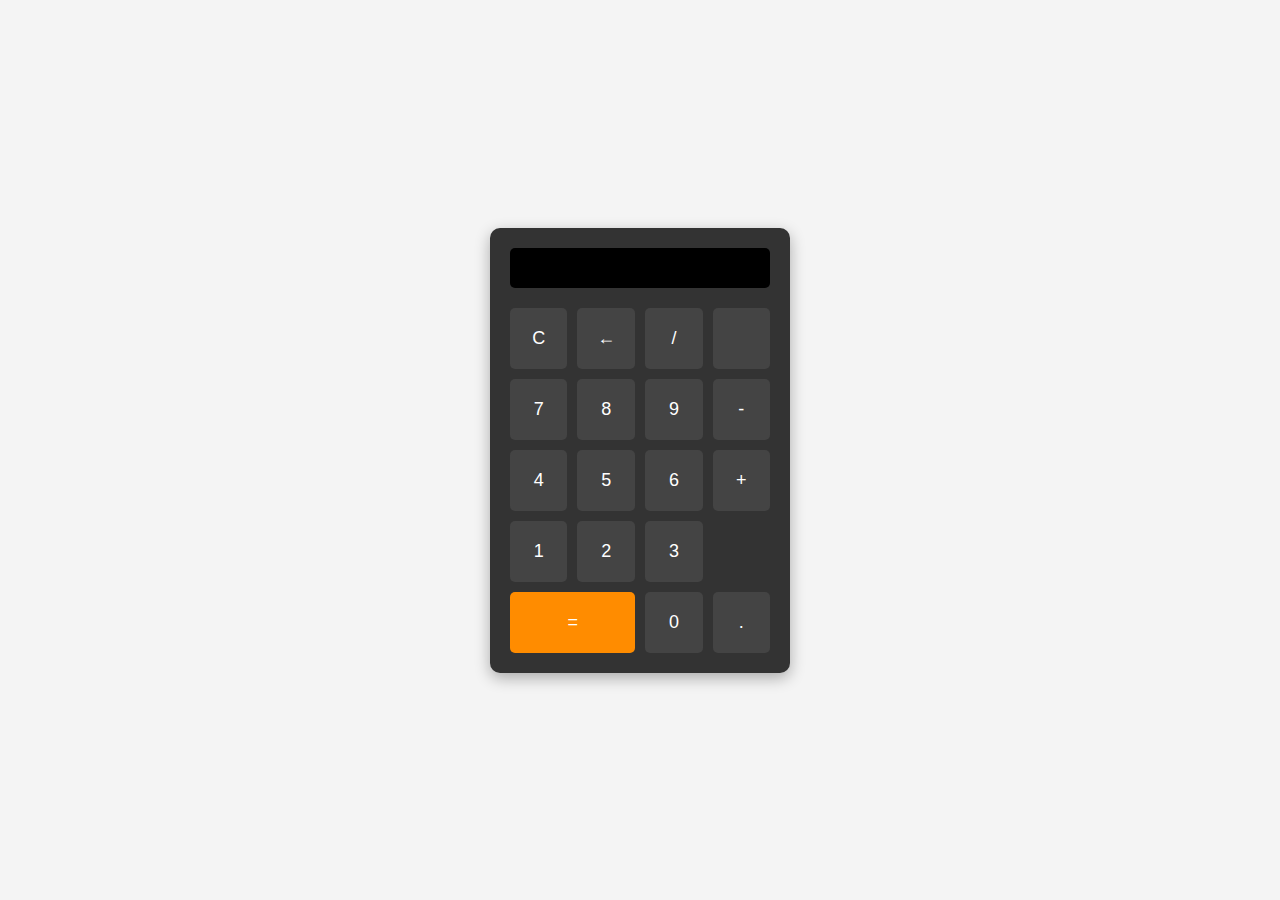
<file: Calculator/index.html>
<!DOCTYPE html>
<html lang="en">
<head>
    <meta charset="UTF-8">
    <meta name="viewport" content="width=device-width, initial-scale=1.0">
    <title>Calculator</title>
    <link rel="stylesheet" href="styles.css">
</head>
<body>
    
    <div class="calculator">
        <div class="display">
            <input type="text" id="result" readonly>
        </div>

        <div class="buttons">
            <button onclick="clearDisplay()">C</button>
            <button onclick="deleteChar()">←</button>
            <button onclick="appendOperator('/')">/</button>
            <button onclick="appendOperator('')"></button>
            <button onclick="appendNumber(7)">7</button>
            <button onclick="appendNumber(8)">8</button>
            <button onclick="appendNumber(9)">9</button>
            <button onclick="appendOperator('-')">-</button>
            <button onclick="appendNumber(4)">4</button>
            <button onclick="appendNumber(5)">5</button>
            <button onclick="appendNumber(6)">6</button>
            <button onclick="appendOperator('+')">+</button>
            <button onclick="appendNumber(1)">1</button>
            <button onclick="appendNumber(2)">2</button>
            <button onclick="appendNumber(3)">3</button>
            <button rowspan="2" onclick="calculate()" class="equals">=</button>
            <button onclick="appendNumber(0)">0</button>
            <button onclick="appendDot()">.</button>
        </div>
    </div>

    <script src="main.js"></script>
</body>
</html>
</file>
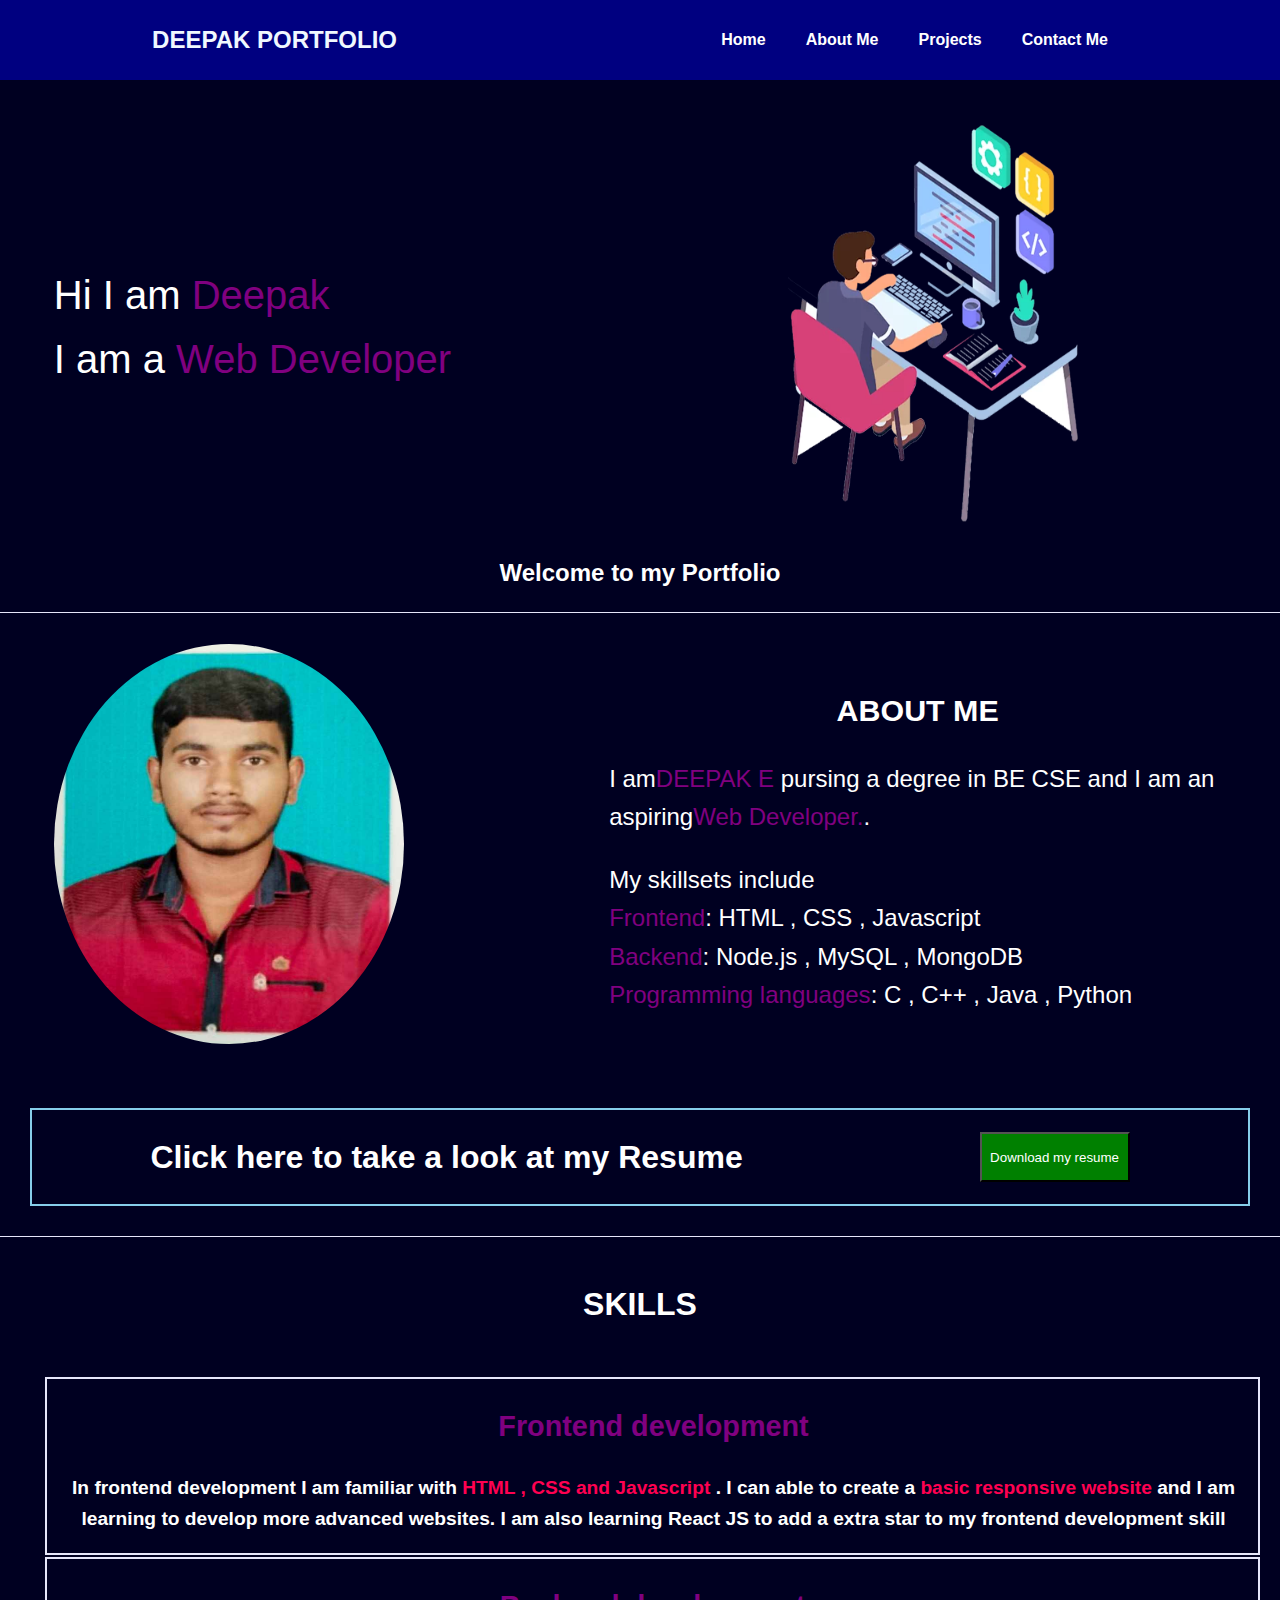
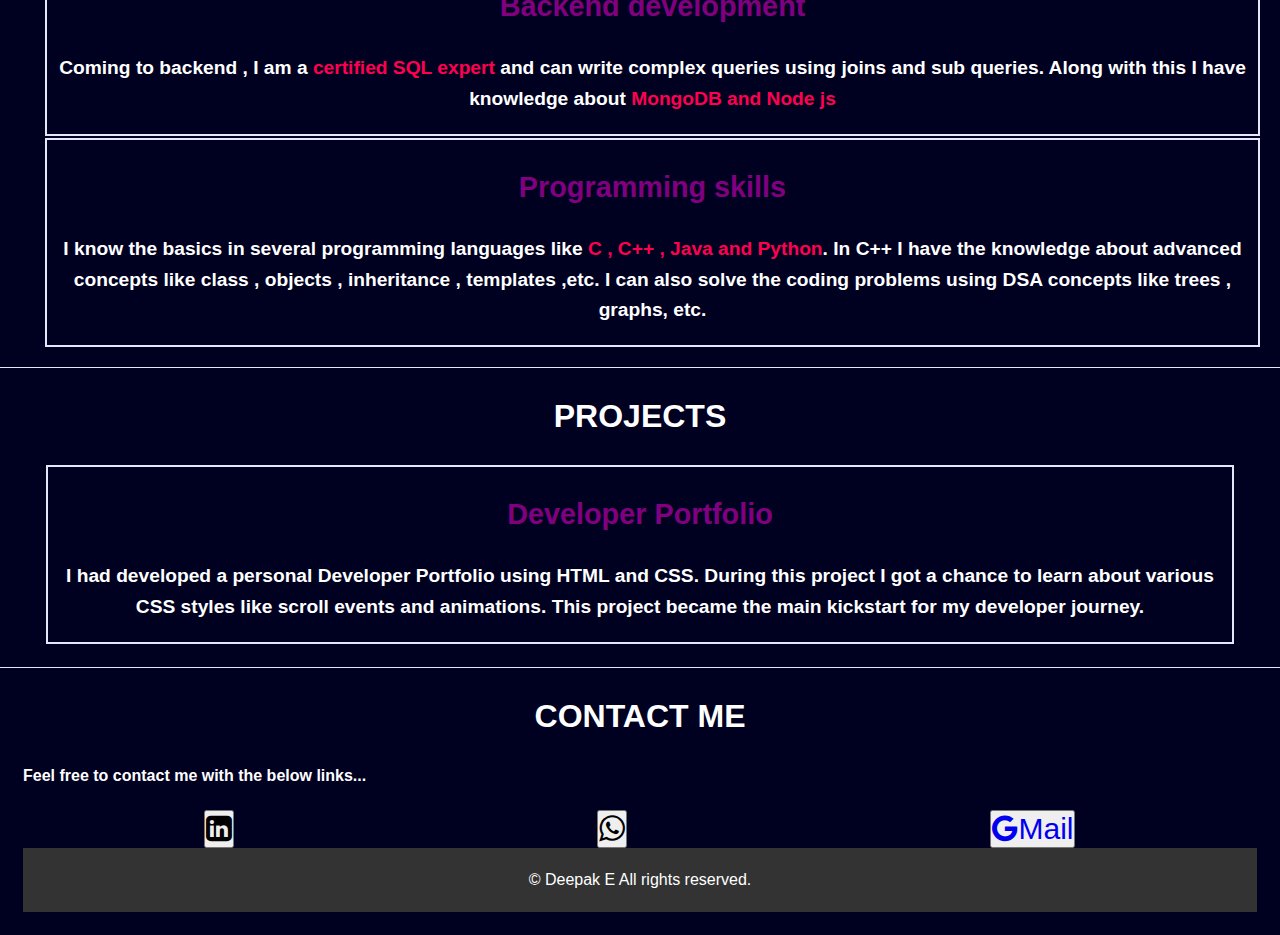
<file: portfolio/home.html>
<!DOCTYPE html>
<html lang="en">
<head>
    <meta charset="UTF-8">
    <meta name="viewport" content="width=device-width, initial-scale=1.0">
    <title>Portfolio</title>
    <link rel="stylesheet" href="https://cdnjs.cloudflare.com/ajax/libs/font-awesome/4.7.0/css/font-awesome.min.css">
    <link rel="stylesheet" href="styles.css">
</head>
<body>
      <header>
        <nav>
          <div class="left">DEEPAK PORTFO<span>LIO</span></div>
            <div class="right">
              <ul>
                <li><a href="#">Home</li></a>
                <li><a href="#a">About Me</li></a> 
                <li><a href="#pro">Projects</li></a>
                <li><a href="#cont">Contact me</li></a>
              </ul>
                <div class="menu">
                  <div class="menu-line"></div>
                  <div class="menu-line"></div>
                  <div class="menu-line"></div>
                </div>
          </div>
        </nav>
      </header>
      <main>
          <section class="first_section">
              <div class="left_section">Hi I am <span id="purple">Deepak</span> 
                  <div>I am a <span id="purple">Web Developer</span>
                  </div>
                  </div>
              <div class="right_section"><img src="developer.png"></div>  
          </section>
          <h2>Welcome to my Portfolio</h2><hr>

          <section class="second_section" id="a">
              <div class="left2">
              <img src="Deepak.jpg">
              </div>
              <div class="about">
                  <h2>ABOUT ME</h2>
                  <p class="p1">I am<span id="purple">DEEPAK E</span> pursing a degree in BE CSE and I am an aspiring<span id="purple">Web Developer.</span>. </p>
                  <p class="p2">My skillsets include<br>
                      <span id="front"><span id="purple">Frontend</span>: HTML , CSS , Javascript</span> <br>
                      <span id="back"><span id="purple">Backend</span>: Node.js , MySQL , MongoDB </span><br>
                      <span id="prog"><span id="purple">Programming languages</span>: C , C++ , Java , Python</span>
                  </p>
              </div>
          </section>

          <section class="resume">
              <h1>Click here to take a look at my Resume</h1>
              <button value="Download">
              <a href="resume.pdf" download>Download my resume</a></button>
          </section><hr>

          <section class="third_section">
              <h1 >SKILLS</h1><br>
              <div id="con">
              <div id="con_1">
                  <h2 id="purple">Frontend development </h2>
                  <p>In frontend development I am familiar with <span id="red">HTML , CSS and Javascript</span> . I can able to create a <span id="red"> basic responsive website </span>and I am learning to develop more advanced websites. I am also learning React JS to add a extra star to my frontend development skill </p>
              </div>
              <div id="con_2">
                  <h2 id="purple">Backend development </h2>
                  <p>Coming to backend , I am a <span id="red">certified SQL expert </span>and can write complex queries using joins and sub queries. Along with this I have knowledge about <span id="red">MongoDB and Node js</span></p>
              </div>
              <div id="con_3">
                  <h2 id="purple">Programming skills </h2>
                  <p>I know the basics in several programming languages like <span id="red">C , C++ , Java and Python</span>. In C++ I have the knowledge about advanced concepts like class , objects , inheritance , templates ,etc. I can also solve the coding problems using DSA concepts like trees , graphs, etc.</p>
              </div>
          </div>
          </section><hr>

          <section class="projects" id="pro">
              <h1>PROJECTS</h1>
              <div id="port">
                <h2 id="purple">Developer Portfolio</h2>
                <p>I had developed a personal Developer Portfolio using HTML and CSS. During this project I got a chance to learn about various CSS styles like scroll events and animations. This project became the main kickstart for my developer journey.</p>
              </div>
          </section><hr>

          <section class="contact" id="cont">
            <h1>CONTACT ME</h1>
            <h4>Feel free to contact me with the below links...</h4>
            <div class="lable"><button onclick=window.location.href='https://www.linkedin.com/in/deepak-e-0b3899250/' id="lin"> <i class="fa fa-linkedin-square"  ></i></button>
              <button onclick=window.location.href='https://wa.me/9025724482' id="lin"> <i class="fa fa-whatsapp"  ></i></button>
              <button id="lin"><a href="Mailto:deepakdeepak90257@gmail.com"> <i class="fa fa-google"></i>Mail</a></button>
            </div>

            <footer>
              <p>&copy;  Deepak E All rights reserved.</p>
            </footer>
    </main>
  
    <script src="main.js"></script>  

  </body>
</html>
</file>
<file: Calculator/styles.css>
* {
    box-sizing: border-box;
    margin: 0;
    padding: 0;
    font-family: Arial, sans-serif;
}

body {
    display: flex;
    justify-content: center;
    align-items: center;
    height: 100vh;
    background-color: #f4f4f4;
}

.calculator {
    width: 300px;
    background-color: #333;
    border-radius: 10px;
    box-shadow: 0 5px 15px rgba(0, 0, 0, 0.3);
    padding: 20px;
}

.display {
    margin-bottom: 20px;
}

.display input {
    width: 100%;
    height: 40px;
    font-size: 24px;
    background-color: #000;
    color: #fff;
    border: none;
    border-radius: 5px;
    padding: 10px;
    text-align: right;
}

.buttons {
    display: grid;
    grid-template-columns: repeat(4, 1fr);
    grid-gap: 10px;
}

button {
    background-color: #444;
    color: #fff;
    border: none;
    padding: 20px;
    font-size: 18px;
    border-radius: 5px;
    cursor: pointer;
    transition: background-color 0.3s;
}

button:hover {
    background-color: #555;
}

.equals {
    grid-column: span 2;
    background-color: darkorange;
}

@media (max-width: 400px) {
    .calculator {
        width: 100%;
        margin: 0 20px;
    }
}
</file>
<file: portfolio/styles.css>
*{
    padding: 0;
    font-family: sans-serif;
}
body {
    line-height: 1.6;
    margin: 0;
    padding: 0;
    box-sizing: border-box;
    background-color: rgba(0,0,33);
}

.left{
    font-size:1.5rem;
    color:aliceblue;
    font-weight: bold;
}

nav{
    display:flex;
    justify-content: space-around;
    align-items: center;
    height: 80px;
    background:navy;
    position:fixed;
    top:0%;
    width:100%;
}
nav ul{
    display:flex;
    justify-content: center;
}
nav ul li{
    display: flex;
    list-style: none;
    margin: 10px 20px;
    text-decoration: none;
    color: white;
    font-weight: bold;
}
nav ul li a{
    text-decoration: none;
    color: white;
    font-weight: bold;
    text-transform: capitalize;
}
html{
    scroll-behavior: smooth;
}

h2,h1{
    text-align: center;
    color: #fff;
    
}

.first_section{
    display:flex;
    justify-content:space-around;
    align-items: center;
    margin:23px;
    padding-top: 100px;
    color:white;
}
.second_section{
    padding:23px;
    display:flex;
    margin:auto;
    color:white;
    justify-content: space-around;
    align-items: center;
}
.second_section img{
    width:350px;
    height:400px;
    border-radius:75%; 
}
.second_section{
    font-size: 1.5rem;
}
.left_section{
    width:50%;
    font-size:2.5rem;
}
.right_section{
    width:40%;
}
.right_section img{
    height:400px;
    width:400px;
    left:0;
    transition: 1s;
    animation-name: slideleft; 
    animation-duration: 3s;
   /* border:solid 2px;
    border-color:crimson;*/
}
@keyframes slideleft{
    from{
        margin-left: 100%;
    }
    to{
        margin-left: 0%;
    }
}
@keyframes slideright{
    from{
        margin-left: -100%;
    }
    to{
        margin-left: 0%;
    }
}
#purple{
    color:purple;
}
#red{
    color:rgb(255, 0, 81);
}
nav ul li a{
    text-decoration: none;
    color:white;
}
nav ul li a:hover{
    color:#f9004d;
    transition: 0.3s;
}
main hr{
    border:0;
    background: lavender;
    height:1px;
    
}
.left2{
    width:40%; 
    animation-name:slideright;
    animation-duration:3s;
}
.left2 img{
    animation-name:slideright;
    animation-duration:3s;
}
.about{
    width:50%
}
.about h2{
    font-size:1.9rem;
}

.third_section{
    color:white;
    display: flex;
    flex-direction: column;
    justify-content: space-around;
    margin:20px;}
#con{
    margin-left: 25px;   
    font-size: 1.2rem;
    text-align: center;
}
#con_1{
    border:2px solid;
    border-color: lavender;
    margin-bottom: 2px;
    padding-left: 2px;
    font-weight: bold;
}
#con_2{
    border:2px solid;
    border-color: lavender;
    margin-bottom: 2px;
    font-weight: bold;
}
#con_3{
    border:2px solid;
    border-color: lavender;
    font-weight: bold;
}

.projects{
    color: white;
    margin:23px;
}
#port{
    margin:23px;
    font-size: 1.2rem;
    border:solid 2px lavender;
    text-align: center;
    font-weight: bold;
}

.resume{
    color:white;
    display:flex;
    justify-content: space-around;
    align-items: center;
    margin: 30px;
    border:solid 2px skyblue;
}
.resume button {
    background:green;
    color:white;
    border-radius:0%;
    width:150px;
    height:50px
}
.resume button a{
    text-decoration: none;
    color:white; 
}

.contact{
    color:white;
    margin:23px;
}
#lin{
    font-size:30px;
    text-decoration: none;
    cursor:pointer;
}
a{
    text-decoration: none;
}
.lable{
    display:flex;
    justify-content: space-around;
    align-items: center;
}

footer {
    text-align: center;
    padding: 0.2rem 0;
    background: #333;
    color: #fff;
}

fieldset{    
    border-color:#fff;
}
.menu-line{
    height: 3px;
    width: 20px;
    background-color:darkorchid;
    margin-bottom: 3px;
}
.menu{
    cursor:pointer;
    display: none; 
    flex-direction: column;    
}  
@media all and (max-width:640px){
    .nav-links{    
        flex-direction: column;
        display: none;
        width: 100%;
    }
    .right ul.active{
        display: flex;
    }
    .right{
        display:flex;
    }
    .showmenu{     
        display: block;
    }
}
</file>
